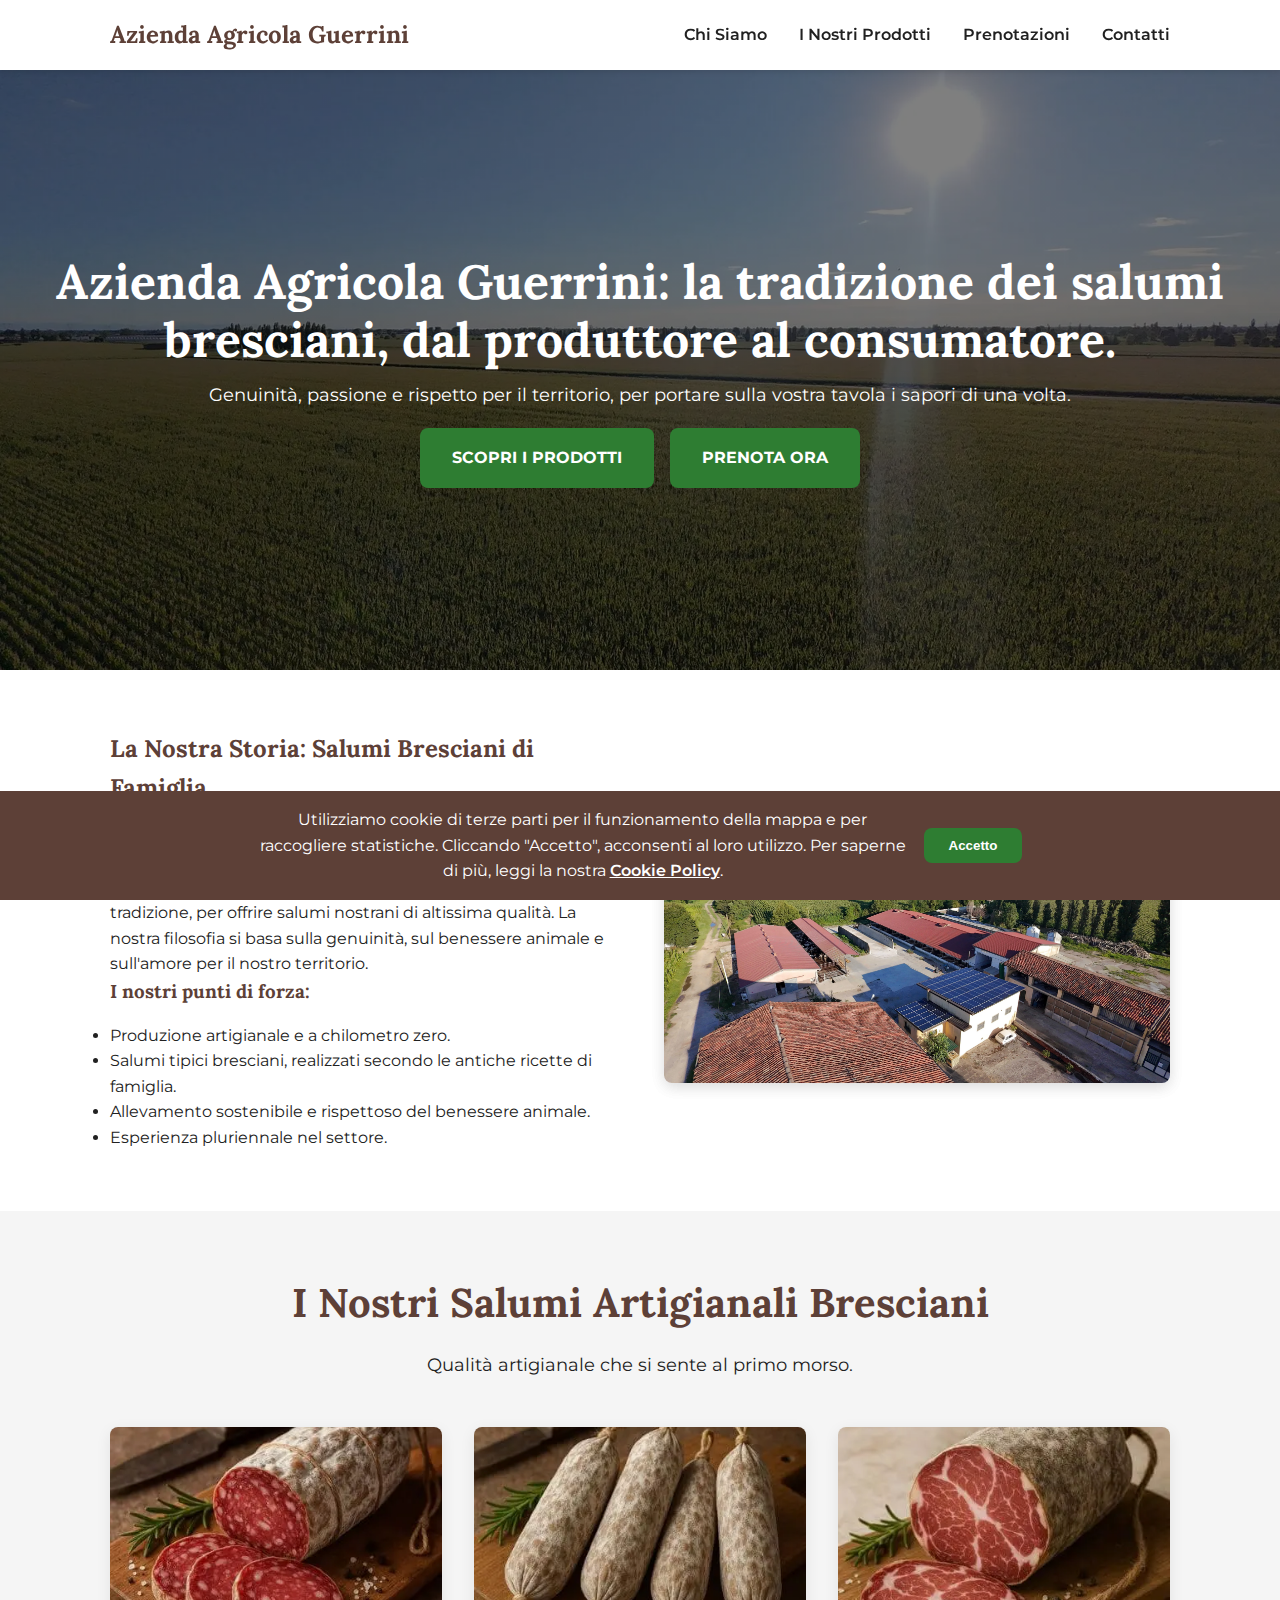
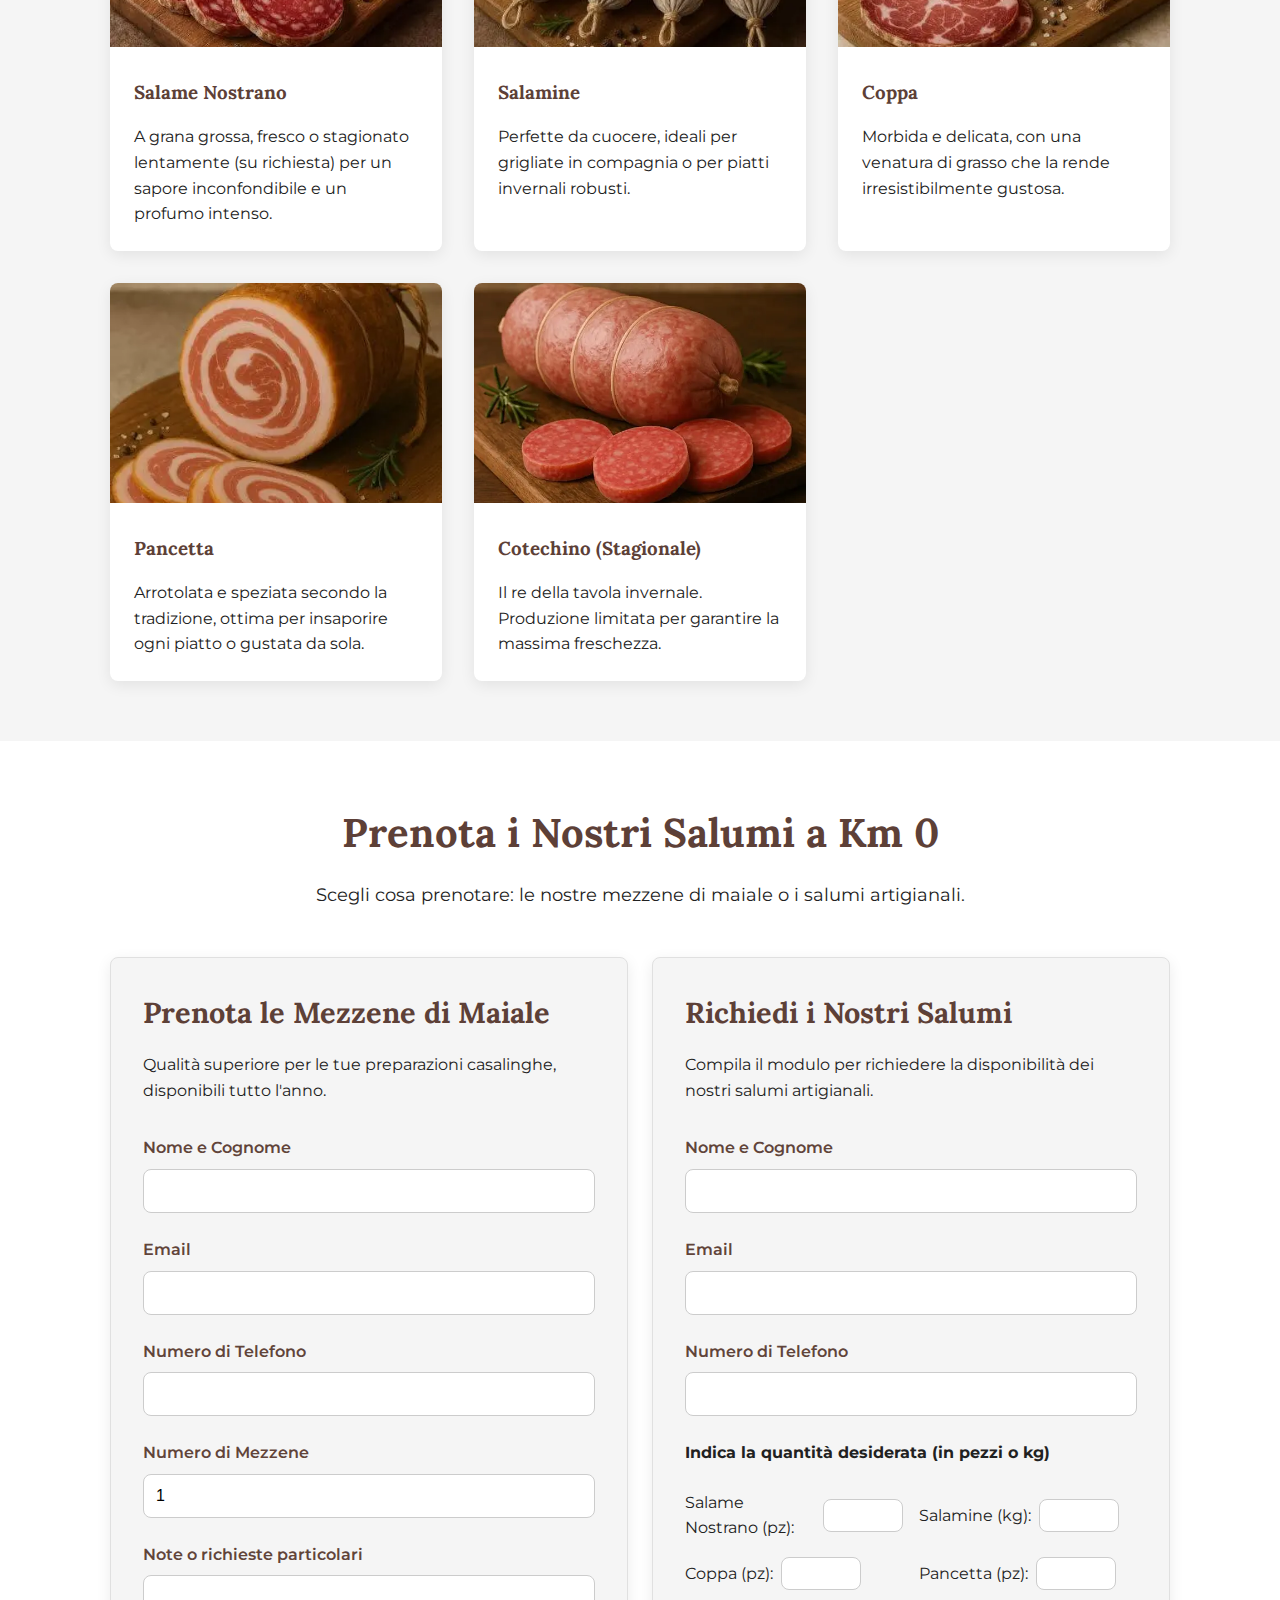
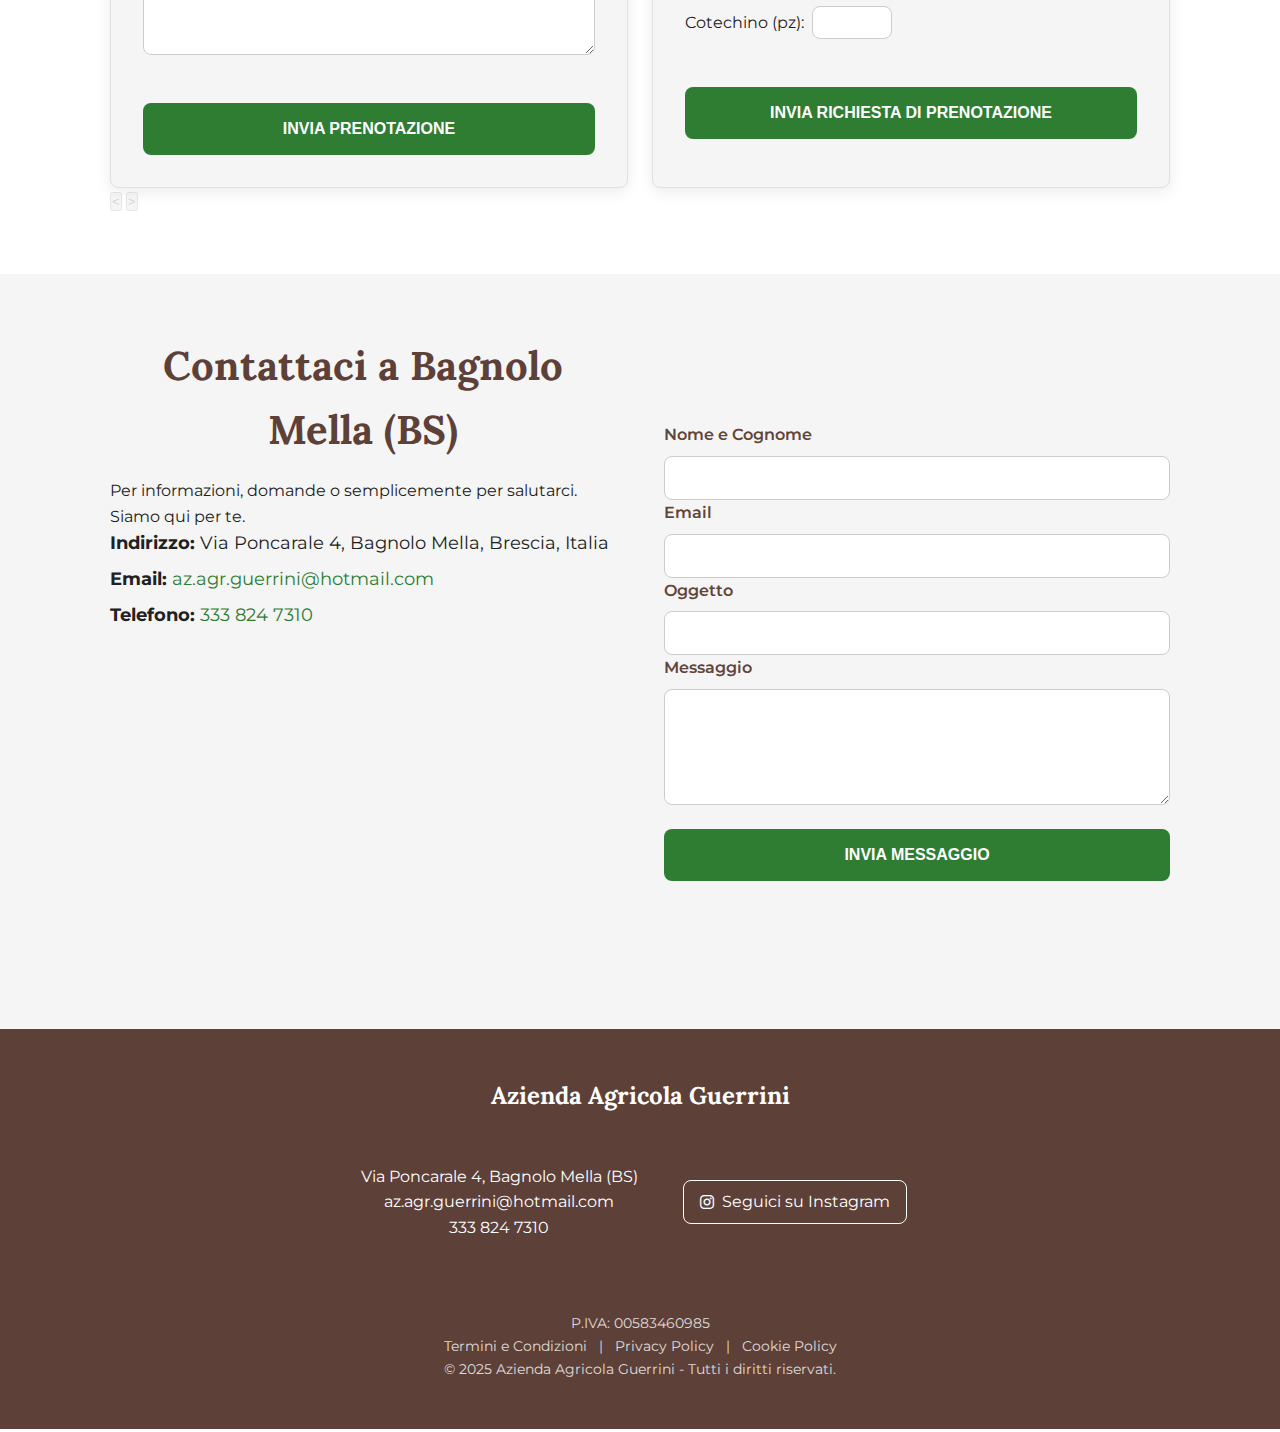
<file: index.html>
<!DOCTYPE html>
<html lang="it">
<head>
  <!-- ==============================================================
      1️⃣ Metadata & SEO
  ============================================================== -->
  <meta charset="UTF-8">
  <meta name="viewport" content="width=device-width, initial-scale=1.0">
  <title>Azienda Agricola Guerrini - Salumi Tipici Bresciani</title>
  <meta name="description" content="Azienda Agricola Guerrini: produzione e vendita diretta di salumi nostrani bresciani a km 0. Scopri la tradizione e la genuinità dei nostri prodotti artigianali.">
  <meta name="keywords" content="azienda agricola brescia, salumi tipici bresciani, vendita diretta salumi, salame nostrano, coppa, pancetta, cotechino, mezzene di maiale">

  <!-- Canonical & Social Preview -->
  <link rel="canonical" href="https://www.aziendaagricolaguerrini.it/">
  <meta property="og:type" content="website">
  <meta property="og:title" content="Azienda Agricola Guerrini – Salumi tipici bresciani">
  <meta property="og:description" content="Produzione e vendita diretta di salumi nostrani bresciani a km 0. Scopri la tradizione e la genuinità dei nostri prodotti artigianali.">
  <meta property="og:url" content="https://www.aziendaagricolaguerrini.it/">
  <meta property="og:image" content="https://www.aziendaagricolaguerrini.it/images/og-cover.jpg">
  <meta name="twitter:card" content="summary_large_image">

  <!-- Structured Data (schema.org) -->
  <script type="application/ld+json">
  {
    "@context": "https://schema.org",
    "@type": "FoodEstablishment",
    "name": "Azienda Agricola Guerrini",
    "image": "https://www.aziendaagricolaguerrini.it/images/og-cover.jpg",
    "url": "https://www.aziendaagricolaguerrini.it/",
    "telephone": "+393338247310",
    "email": "az.agr.guerrini@hotmail.com",
    "address": {
      "@type": "PostalAddress",
      "streetAddress": "Via Poncarale 4",
      "addressLocality": "Bagnolo Mella",
      "addressRegion": "BS",
      "postalCode": "25044",
      "addressCountry": "IT"
    },
    "priceRange": "$$",
    "foundingDate": "1995",
    "description": "Produzione e vendita di salumi tradizionali bresciani a km 0, dal produttore al consumatore."
  }
  </script>

  <!-- ==============================================================
       2. Optimized Asset Loading
  ============================================================== -->
  <!-- Preload condizionale per l'immagine Hero -->
  <link rel="preload" as="image" href="images/campi2-mobile.webp" fetchpriority="high" media="(max-width: 768px)">
  <link rel="preload" as="image" href="images/campi2.webp" fetchpriority="high" media="(min-width: 769px)">

  <!-- Preconnect ai domini esterni più importanti -->
  <link rel="preconnect" href="https://fonts.googleapis.com">
  <link rel="preconnect" href="https://fonts.gstatic.com" crossorigin>
  <!-- MODIFICA: Aggiunto preconnect per Font Awesome -->
  <link rel="preconnect" href="https://cdnjs.cloudflare.com">

  <!-- Carica i font e le icone in modo non bloccante -->
  <link rel="preload" as="style" href="https://fonts.googleapis.com/css2?family=Lora:wght@400;700&family=Montserrat:wght@400;600;700&display=swap">
  <link rel="stylesheet" href="https://fonts.googleapis.com/css2?family=Lora:wght@400;700&family=Montserrat:wght@400;600;700&display=swap" media="print" onload="this.media='all'">
  
  <link rel="preload" as="style" href="https://cdnjs.cloudflare.com/ajax/libs/font-awesome/6.5.1/css/all.min.css">
  <link rel="stylesheet" href="https://cdnjs.cloudflare.com/ajax/libs/font-awesome/6.5.1/css/all.min.css" media="print" onload="this.media='all'">
  
  <noscript>
    <link rel="stylesheet" href="https://fonts.googleapis.com/css2?family=Lora:wght@400;700&family=Montserrat:wght@400;600;700&display=swap">
    <link rel="stylesheet" href="https://cdnjs.cloudflare.com/ajax/libs/font-awesome/6.5.1/css/all.min.css">
  </noscript>

  <!-- ==============================================================
       3. Main CSS
  ============================================================== -->
  <link rel="stylesheet" href="style.css">

  <!-- ==============================================================
       4. Favicon & Manifest
  ============================================================== -->
  <link rel="apple-touch-icon" sizes="180x180" href="/apple-touch-icon.png">
  <link rel="icon" type="image/svg+xml" href="/favicon.svg">
  <link rel="icon" type="image/png" sizes="96x96" href="/favicon-96x96.png">
  <link rel="icon" type="image/png" sizes="32x32" href="/favicon-32x32.png">
  <link rel="icon" type="image/png" sizes="16x16" href="/favicon-16x16.png">
  <link rel="manifest" href="/site.webmanifest">
  <link rel="shortcut icon" href="/favicon.ico">

  <!-- ==============================================================
       5. Analytics (gtag.js)
  ============================================================== -->
  <script async src="https://www.googletagmanager.com/gtag/js?id=G-8LV9YVCWNT"></script>
  <script>
    window.dataLayer = window.dataLayer || [];
    function gtag(){ dataLayer.push(arguments); }
    gtag('js', new Date());
    gtag('config', 'G-8LV9YVCWNT');
  </script>

</head>
<body>

  <a href="#main" class="visually-hidden">Vai al contenuto principale</a>

  <!-- ======================= HEADER ======================= -->
  <header class="header" role="banner">
    <div class="container">
      <a href="/" class="logo">Azienda Agricola Guerrini</a>
      <nav class="main-nav" aria-label="Navigazione principale">
        <ul>
          <li><a href="#chi-siamo">Chi Siamo</a></li>
          <li><a href="#prodotti">I Nostri Prodotti</a></li>
          <li><a href="#prenotazioni">Prenotazioni</a></li>
          <li><a href="#contatti">Contatti</a></li>
        </ul>
      </nav>
    </div>
  </header>

  <main id="main">
    <!-- ======================= HERO ======================= -->
    <section class="hero" role="region" aria-label="Presentazione principale">
      <div class="hero-content">
        <h1 class="hero-title">Azienda Agricola Guerrini: la tradizione dei salumi bresciani, dal produttore al consumatore.</h1>
        <p class="hero-subtitle">Genuinità, passione e rispetto per il territorio, per portare sulla vostra tavola i sapori di una volta.</p>
        <div class="hero-buttons-container">
          <a href="#prodotti" class="cta-button">Scopri i Prodotti</a>
          <a href="#prenotazioni" class="cta-button">Prenota Ora</a>
        </div>
      </div>
    </section>

    <!-- ======================= CHI SIAMO ======================= -->
    <section id="chi-siamo" class="content-section" role="region" aria-labelledby="section-title-chi-siamo">
      <div class="container section-container">
        <div class="text-content">
          <h2 id="section-title-chi-siamo">La Nostra Storia: Salumi Bresciani di Famiglia</h2>
          <p>Siamo una piccola azienda agricola a conduzione familiare, situata nel cuore della campagna bresciana. Da generazioni, alleviamo i nostri maiali con passione e nel rispetto della tradizione, per offrire salumi nostrani di altissima qualità. La nostra filosofia si basa sulla genuinità, sul benessere animale e sull'amore per il nostro territorio.</p>
          <h3>I nostri punti di forza:</h3>
          <ul>
            <li>Produzione artigianale e a chilometro zero.</li>
            <li>Salumi tipici bresciani, realizzati secondo le antiche ricette di famiglia.</li>
            <li>Allevamento sostenibile e rispettoso del benessere animale.</li>
            <li>Esperienza pluriennale nel settore.</li>
          </ul>
        </div>
        <div class="image-content">
          <picture>
            <source srcset="images/cascina1.webp" type="image/webp">
            <img src="images/cascina1.jpg" alt="La cascina dell'Azienda Agricola Guerrini a Bagnolo Mella, Brescia" width="500" height="350" loading="lazy" decoding="async">
          </picture>
        </div>
      </div>
    </section>

    <!-- ======================= I NOSTRI PRODOTTI ======================= -->
    <section id="prodotti" class="content-section bg-light" role="region" aria-labelledby="section-title-prodotti">
      <div class="container">
        <h2 id="section-title-prodotti" class="section-title">I Nostri Salumi Artigianali Bresciani</h2>
        <p class="section-subtitle">Qualità artigianale che si sente al primo morso.</p>
        <div class="product-grid">
          <div class="product-card">
            <picture>
              <source srcset="images/salame.webp" type="image/webp">
              <img src="images/salame.jpg" alt="Salame nostrano bresciano a grana grossa, prodotto artigianalmente" width="600" height="600" loading="lazy" decoding="async">
            </picture>
            <div class="product-info"><h3>Salame Nostrano</h3><p>A grana grossa, fresco o stagionato lentamente (su richiesta) per un sapore inconfondibile e un profumo intenso.</p></div>
          </div>
          <div class="product-card">
            <picture>
              <source srcset="images/salamine.webp" type="image/webp">
              <img src="images/salamine.jpg" alt="Salamine fresche bresciane, ideali da cuocere alla griglia" width="600" height="600" loading="lazy" decoding="async">
            </picture>
            <div class="product-info"><h3>Salamine</h3><p>Perfette da cuocere, ideali per grigliate in compagnia o per piatti invernali robusti.</p></div>
          </div>
          <div class="product-card">
            <picture>
              <source srcset="images/coppa.webp" type="image/webp">
              <img src="images/coppa.jpg" alt="Coppa stagionata artigianale dell'Azienda Agricola Guerrini" width="600" height="600" loading="lazy" decoding="async">
            </picture>
            <div class="product-info"><h3>Coppa</h3><p>Morbida e delicata, con una venatura di grasso che la rende irresistibilmente gustosa.</p></div>
          </div>
          <div class="product-card">
            <picture>
              <source srcset="images/pancetta.webp" type="image/webp">
              <img src="images/pancetta.jpg" alt="Pancetta arrotolata e speziata secondo la tradizione bresciana" width="600" height="600" loading="lazy" decoding="async">
            </picture>
            <div class="product-info"><h3>Pancetta</h3><p>Arrotolata e speziata secondo la tradizione, ottima per insaporire ogni piatto o gustata da sola.</p></div>
          </div>
          <div class="product-card">
            <picture>
              <source srcset="images/cotechino.webp" type="image/webp">
              <img src="images/cotechino.jpg" alt="Cotechino artigianale bresciano, produzione stagionale" width="600" height="600" loading="lazy" decoding="async">
            </picture>
            <div class="product-info"><h3>Cotechino (Stagionale)</h3><p>Il re della tavola invernale. Produzione limitata per garantire la massima freschezza.</p></div>
          </div>
        </div>
      </div>
    </section>

    <!-- ======================= PRENOTAZIONI ======================= -->
    <section id="prenotazioni" class="content-section" role="region" aria-labelledby="section-title-prenotazioni">
      <div class="container">
        <h2 id="section-title-prenotazioni" class="section-title">Prenota i Nostri Salumi a Km 0</h2>
        <p class="section-subtitle">Scegli cosa prenotare: le nostre mezzene di maiale o i salumi artigianali.</p>
        <div class="prenotazioni-wrapper">
          <div class="prenotazioni-container">
            <div id="sezione-mezzene-stagionale" class="prenotazione-box">
              <h3>Prenota le Mezzene di Maiale</h3>
              <p>Qualità superiore per le tue preparazioni casalinghe, disponibili tutto l'anno.</p>
              <form id="form-mezzene" class="form-layout" action="https://formsubmit.co/az.agr.guerrini@hotmail.com" method="POST">
                <div class="form-group"><label for="mezzene-nome">Nome e Cognome</label><input type="text" id="mezzene-nome" name="nome" required></div>
                <div class="form-group"><label for="mezzene-email">Email</label><input type="email" id="mezzene-email" name="email" required></div>
                <div class="form-group"><label for="mezzene-telefono">Numero di Telefono</label><input type="tel" id="mezzene-telefono" name="telefono" required></div>
                <div class="form-group"><label for="mezzene-quantita">Numero di Mezzene</label><input type="number" id="mezzene-quantita" name="quantita" min="1" value="1" required></div>
                <div class="form-group full-width"><label for="mezzene-note">Note o richieste particolari</label><textarea id="mezzene-note" name="note" rows="3"></textarea></div>
                <button type="submit" class="cta-button submit-button">Invia Prenotazione</button>
              </form>
              <div id="mezzene-conferma" class="form-conferma" style="display:none;">
                Grazie! La tua prenotazione è stata inviata. Ti ricontatteremo al più presto per tutti i dettagli.
              </div>
            </div>
            <div class="prenotazione-salumi prenotazione-box">
              <h3>Richiedi i Nostri Salumi</h3>
              <p>Compila il modulo per richiedere la disponibilità dei nostri salumi artigianali.</p>
              <form id="form-salumi" class="form-layout" action="https://formsubmit.co/az.agr.guerrini@hotmail.com" method="POST">
                <div class="form-group"><label for="salumi-nome">Nome e Cognome</label><input type="text" id="salumi-nome" name="nome" required></div>
                <div class="form-group"><label for="salumi-email">Email</label><input type="email" id="salumi-email" name="email" required></div>
                <div class="form-group"><label for="salumi-telefono">Numero di Telefono</label><input type="tel" id="salumi-telefono" name="telefono" required></div>
                <h4 class="full-width">Indica la quantità desiderata (in pezzi o kg)</h4>
                <div class="form-product-list">
                  <label>Salame Nostrano (pz): <input type="number" min="0" name="qta_salame"></label>
                  <label>Salamine (kg): <input type="number" step="0.1" min="0" name="qta_salamine"></label>
                  <label>Coppa (pz): <input type="number" min="0" name="qta_coppa"></label>
                  <label>Pancetta (pz): <input type="number" min="0" name="qta_pancetta"></label>
                  <label>Cotechino (pz): <input type="number" min="0" name="qta_cotechino"></label>
                </div>
                <button type="submit" class="cta-button submit-button">Invia Richiesta di Prenotazione</button>
              </form>
              <div id="salumi-conferma" class="form-conferma" style="display:none;">
                Grazie! La tua richiesta è stata inviata. Ti risponderemo al più presto.
              </div>
            </div>
          </div>
          <button class="scroll-arrow prev" aria-label="Precedente">&lt;</button>
          <button class="scroll-arrow next" aria-label="Successivo">&gt;</button>
        </div>
      </div>
    </section>

    <!-- ======================= CONTATTI ======================= -->
    <section id="contatti" class="content-section bg-light" role="region" aria-labelledby="section-title-contatti">
      <div class="container section-container">
        <div class="text-content">
          <h2 id="section-title-contatti" class="section-title">Contattaci a Bagnolo Mella (BS)</h2>
          <p>Per informazioni, domande o semplicemente per salutarci. Siamo qui per te.</p>
          <div class="contact-info">
            <p><strong>Indirizzo:</strong> Via Poncarale 4, Bagnolo Mella, Brescia, Italia</p>
            <p><strong>Email:</strong> <a href="mailto:az.agr.guerrini@hotmail.com">az.agr.guerrini@hotmail.com</a></p>
            <p><strong>Telefono:</strong> <a href="tel:3338247310">333 824 7310</a></p>
          </div>
          <div class="map-container">
            <iframe title="Mappa della posizione dell'Azienda Agricola Guerrini"
                data-src="https://www.google.com/maps/embed?pb=!1m14!1m12!1m3!1d1177.0529373643246!2d10.162755496373672!3d45.439187473719535!2m3!1f0!2f0!3f0!3m2!1i1024!2i768!4f13.1!5e0!3m2!1sit!2sit!4v1754334364239!5m2!1sit!2sit"
                width="100%" height="300" style="border:0;"
                allowfullscreen loading="lazy" referrerpolicy="no-referrer-when-downgrade">
            </iframe>
          </div>
        </div>
        <div class="form-content">
          <form id="form-contatti" action="https://formsubmit.co/az.agr.guerrini@hotmail.com" method="POST">
            <div class="form-group"><label for="contatti-nome">Nome e Cognome</label><input type="text" id="contatti-nome" name="nome" required></div>
            <div class="form-group"><label for="contatti-email">Email</label><input type="email" id="contatti-email" name="email" required></div>
            <div class="form-group full-width"><label for="contatti-oggetto">Oggetto</label><input type="text" id="contatti-oggetto" name="oggetto" required></div>
            <div class="form-group full-width"><label for="contatti-messaggio">Messaggio</label><textarea id="contatti-messaggio" name="messaggio" rows="5" required></textarea></div>
            <button type="submit" class="cta-button submit-button">Invia Messaggio</button>
          </form>
          <div id="contatti-conferma" class="form-conferma" style="display:none;">
            Messaggio inviato con successo! Ti risponderemo il prima possibile.
          </div>
        </div>
      </div>
    </section>
  </main>

  <!-- ======================= FOOTER ======================= -->
  <footer class="footer" role="contentinfo">
    <div class="container">
      <div class="footer-content">
        <div class="footer-logo">Azienda Agricola Guerrini</div>
        <div class="footer-middle-section">
          <div class="footer-contacts">
            <p>Via Poncarale 4, Bagnolo Mella (BS)</p>
            <p><a href="mailto:az.agr.guerrini@hotmail.com">az.agr.guerrini@hotmail.com</a></p>
            <p><a href="tel:3338247310">333 824 7310</a></p>
          </div>
          <div class="footer-social">
            <a href="https://www.instagram.com/az.agr.guerrini_official/" target="_blank" rel="noopener noreferrer">
              <i class="fab fa-instagram"></i> Seguici su Instagram
            </a>
          </div>
        </div>
        <div class="footer-legal">
          <p>P.IVA: 00583460985</p>
          <div class="footer-links">
            <a href="termini.html">Termini e Condizioni</a> | 
            <a href="privacy.html">Privacy Policy</a> | 
            <a href="cookie.html">Cookie Policy</a>
          </div>
          <p>© 2025 Azienda Agricola Guerrini - Tutti i diritti riservati.</p>
        </div>
      </div>
    </div>
  </footer>

  <!-- ======================= COOKIE BANNER ======================= -->
  <div id="cookie-banner" role="region" aria-label="Informativa cookie">
    <p>
      Utilizziamo cookie di terze parti per il funzionamento della mappa e per raccogliere statistiche. Cliccando "Accetto", acconsenti al loro utilizzo. Per saperne di più, leggi la nostra 
      <a href="cookie.html" target="_blank">Cookie Policy</a>.
    </p>
    <button id="cookie-accept-btn">Accetto</button>
  </div>

  <!-- ======================= JAVASCRIPT ======================= -->
  <script src="script.js" defer></script>
  <script src="cookie-banner.js" defer></script>
</body>
</html>
</file>
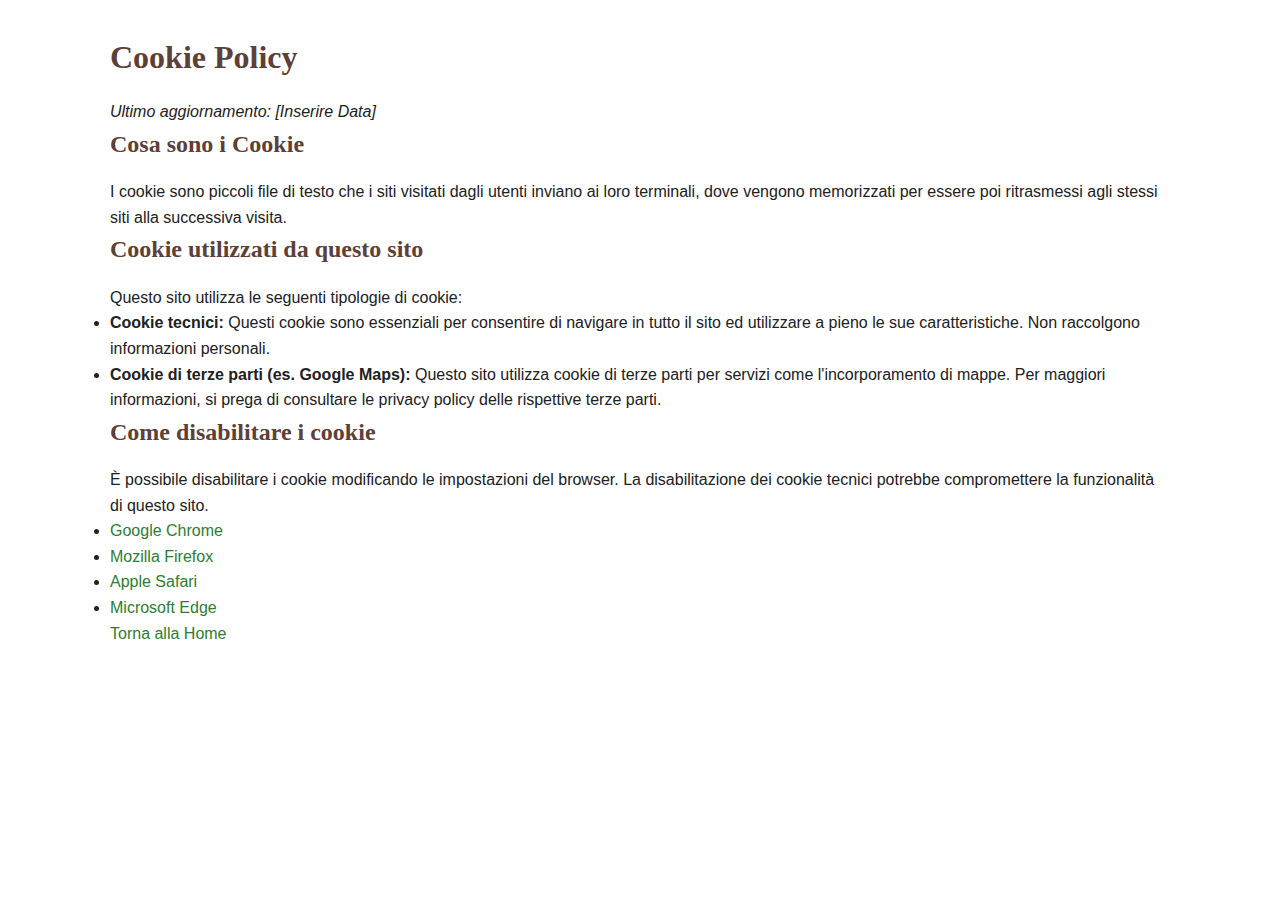
<file: cookie.html>
<!DOCTYPE html>
<html lang="it">
<head>
    <meta charset="UTF-8">
    <title>Cookie Policy - Azienda Agricola Guerrini</title>
    <link rel="stylesheet" href="style.css">
    <style>body { padding: 2rem 4rem; }</style>
</head>
<body>
    <div class="container">
        <h1>Cookie Policy</h1>
        <p><em>Ultimo aggiornamento: [Inserire Data]</em></p>

        <h2>Cosa sono i Cookie</h2>
        <p>I cookie sono piccoli file di testo che i siti visitati dagli utenti inviano ai loro terminali, dove vengono memorizzati per essere poi ritrasmessi agli stessi siti alla successiva visita.</p>
        
        <h2>Cookie utilizzati da questo sito</h2>
        <p>Questo sito utilizza le seguenti tipologie di cookie:</p>
        <ul>
            <li><strong>Cookie tecnici:</strong> Questi cookie sono essenziali per consentire di navigare in tutto il sito ed utilizzare a pieno le sue caratteristiche. Non raccolgono informazioni personali.</li>
            <li><strong>Cookie di terze parti (es. Google Maps):</strong> Questo sito utilizza cookie di terze parti per servizi come l'incorporamento di mappe. Per maggiori informazioni, si prega di consultare le privacy policy delle rispettive terze parti.</li>
        </ul>
        
        <h2>Come disabilitare i cookie</h2>
        <p>È possibile disabilitare i cookie modificando le impostazioni del browser. La disabilitazione dei cookie tecnici potrebbe compromettere la funzionalità di questo sito.</p>
        <ul>
            <li><a href="https://support.google.com/chrome/answer/95647" target="_blank">Google Chrome</a></li>
            <li><a href="https://support.mozilla.org/it/kb/Gestione%20dei%20cookie" target="_blank">Mozilla Firefox</a></li>
            <li><a href="https://support.apple.com/it-it/guide/safari/sfri11471/mac" target="_blank">Apple Safari</a></li>
            <li><a href="https://support.microsoft.com/it-it/windows/eliminare-e-gestire-i-cookie-168dab11-0753-043d-7c16-ede5947fc64d" target="_blank">Microsoft Edge</a></li>
        </ul>

        <a href="index.html">Torna alla Home</a>
    </div>
</body>
</html>
</file>
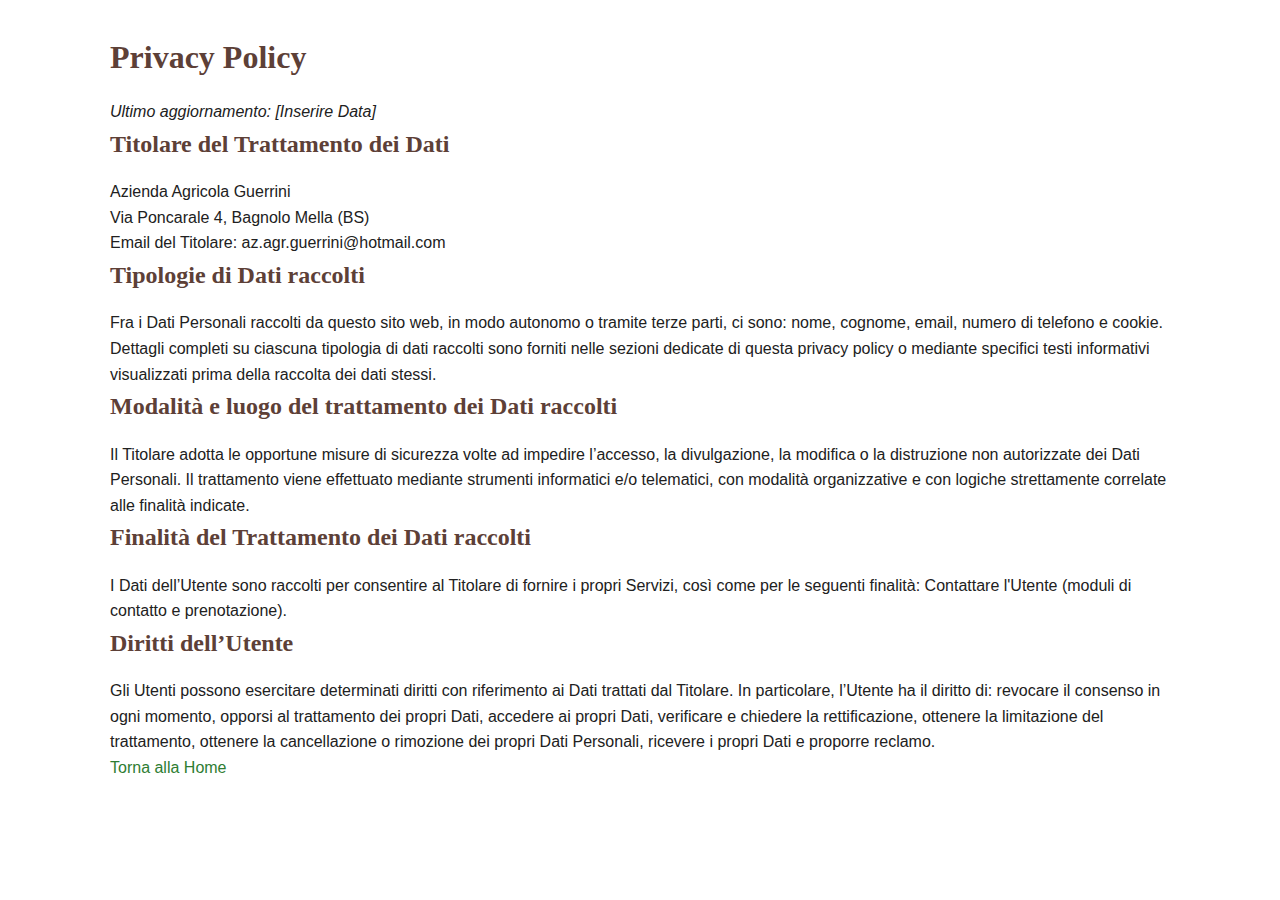
<file: privacy.html>
<!DOCTYPE html>
<html lang="it">
<head>
    <meta charset="UTF-8">
    <title>Privacy Policy - Azienda Agricola Guerrini</title>
    <link rel="stylesheet" href="style.css">
    <style>body { padding: 2rem 4rem; }</style>
</head>
<body>
    <div class="container">
        <h1>Privacy Policy</h1>
        <p><em>Ultimo aggiornamento: [Inserire Data]</em></p>

        <h2>Titolare del Trattamento dei Dati</h2>
        <p>Azienda Agricola Guerrini<br>
        Via Poncarale 4, Bagnolo Mella (BS)<br>
        Email del Titolare: az.agr.guerrini@hotmail.com</p>

        <h2>Tipologie di Dati raccolti</h2>
        <p>Fra i Dati Personali raccolti da questo sito web, in modo autonomo o tramite terze parti, ci sono: nome, cognome, email, numero di telefono e cookie. Dettagli completi su ciascuna tipologia di dati raccolti sono forniti nelle sezioni dedicate di questa privacy policy o mediante specifici testi informativi visualizzati prima della raccolta dei dati stessi.</p>
        
        <h2>Modalità e luogo del trattamento dei Dati raccolti</h2>
        <p>Il Titolare adotta le opportune misure di sicurezza volte ad impedire l’accesso, la divulgazione, la modifica o la distruzione non autorizzate dei Dati Personali. Il trattamento viene effettuato mediante strumenti informatici e/o telematici, con modalità organizzative e con logiche strettamente correlate alle finalità indicate.</p>
        
        <h2>Finalità del Trattamento dei Dati raccolti</h2>
        <p>I Dati dell’Utente sono raccolti per consentire al Titolare di fornire i propri Servizi, così come per le seguenti finalità: Contattare l'Utente (moduli di contatto e prenotazione).</p>
        
        <h2>Diritti dell’Utente</h2>
        <p>Gli Utenti possono esercitare determinati diritti con riferimento ai Dati trattati dal Titolare. In particolare, l’Utente ha il diritto di: revocare il consenso in ogni momento, opporsi al trattamento dei propri Dati, accedere ai propri Dati, verificare e chiedere la rettificazione, ottenere la limitazione del trattamento, ottenere la cancellazione o rimozione dei propri Dati Personali, ricevere i propri Dati e proporre reclamo.</p>
        
        <a href="index.html">Torna alla Home</a>
    </div>
</body>
</html>
</file>
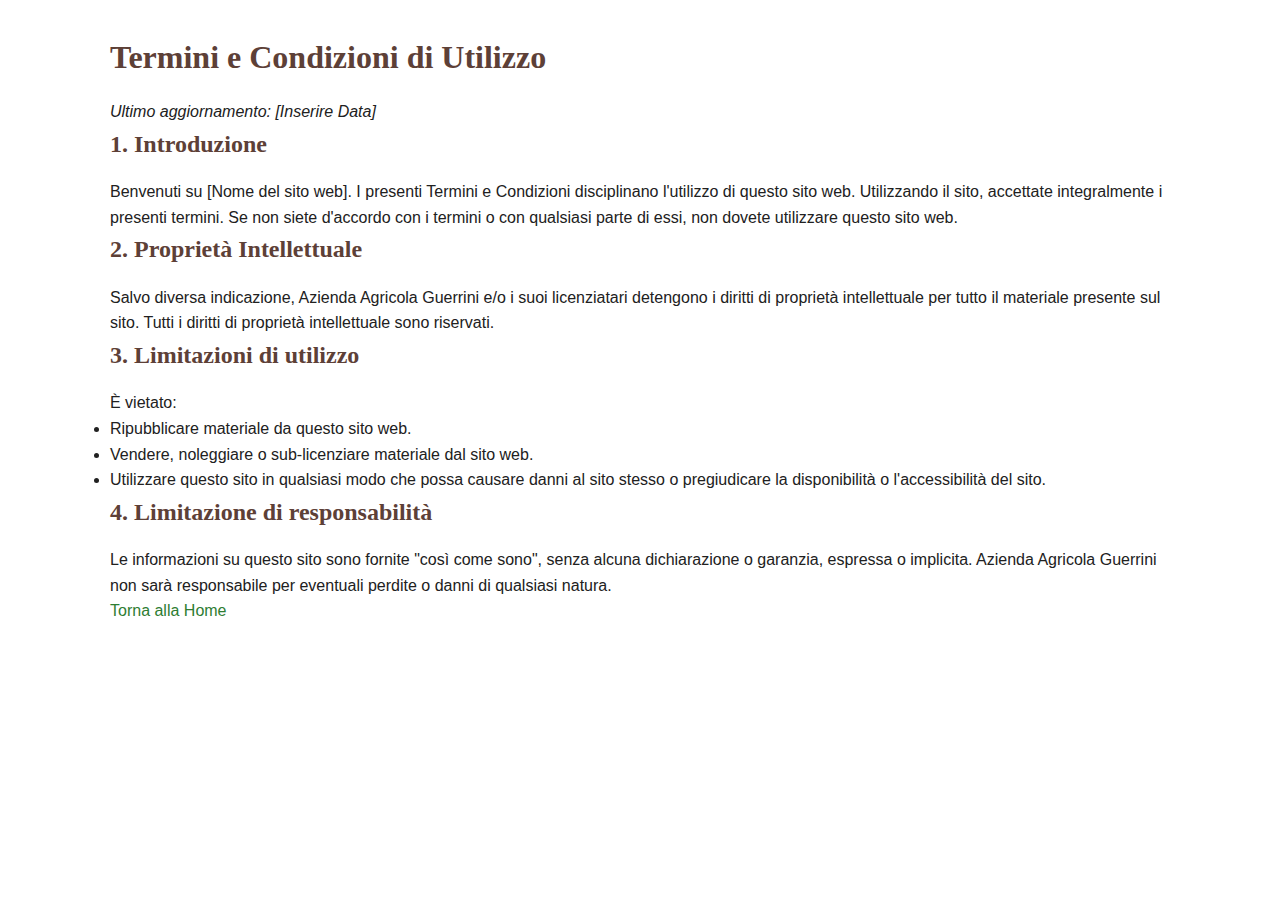
<file: termini.html>
<!DOCTYPE html>
<html lang="it">
<head>
    <meta charset="UTF-8">
    <title>Termini e Condizioni - Azienda Agricola Guerrini</title>
    <link rel="stylesheet" href="style.css">
    <style>body { padding: 2rem 4rem; }</style>
</head>
<body>
    <div class="container">
        <h1>Termini e Condizioni di Utilizzo</h1>
        <p><em>Ultimo aggiornamento: [Inserire Data]</em></p>

        <h2>1. Introduzione</h2>
        <p>Benvenuti su [Nome del sito web]. I presenti Termini e Condizioni disciplinano l'utilizzo di questo sito web. Utilizzando il sito, accettate integralmente i presenti termini. Se non siete d'accordo con i termini o con qualsiasi parte di essi, non dovete utilizzare questo sito web.</p>
        
        <h2>2. Proprietà Intellettuale</h2>
        <p>Salvo diversa indicazione, Azienda Agricola Guerrini e/o i suoi licenziatari detengono i diritti di proprietà intellettuale per tutto il materiale presente sul sito. Tutti i diritti di proprietà intellettuale sono riservati.</p>
        
        <h2>3. Limitazioni di utilizzo</h2>
        <p>È vietato:</p>
        <ul>
            <li>Ripubblicare materiale da questo sito web.</li>
            <li>Vendere, noleggiare o sub-licenziare materiale dal sito web.</li>
            <li>Utilizzare questo sito in qualsiasi modo che possa causare danni al sito stesso o pregiudicare la disponibilità o l'accessibilità del sito.</li>
        </ul>

        <h2>4. Limitazione di responsabilità</h2>
        <p>Le informazioni su questo sito sono fornite "così come sono", senza alcuna dichiarazione o garanzia, espressa o implicita. Azienda Agricola Guerrini non sarà responsabile per eventuali perdite o danni di qualsiasi natura.</p>

        <a href="index.html">Torna alla Home</a>
    </div>
</body>
</html>
</file>
<file: style.css>
/* ======================================================================
   1️⃣  Root variables
   ====================================================================== */
:root {
  /* Colors */
  --primary-color: #5d4037;
  --secondary-color: #61443a;
  --accent-color: #2E7D32;
  --text-color: #212121;
  --light-bg-color: #f5f5f5;
  --white-color: #ffffff;

  /* Fonts */
  --font-primary: 'Montserrat', sans-serif;
  --font-secondary: 'Lora', serif;

  /* Layout */
  --gap-standard: 3rem;
  --radius: .5rem;
  --shadow-light: 0 4px 15px rgba(0,0,0,.08);
  --shadow-medium: 0 8px 20px rgba(0,0,0,.12);
}

/* ======================================================================
   2️⃣  Global reset + helpers
   ====================================================================== */
*, *::before, *::after { box-sizing: border-box; margin: 0; padding: 0; }
html { scroll-behavior: smooth; }
body {
  margin: 0; 
  padding: 0;
  font-family: var(--font-primary); 
  color: var(--text-color);
  line-height: 1.6; 
  background: var(--white-color);
}
h1, h2, h3 { font-family: var(--font-secondary); color: var(--primary-color); margin-bottom: 1rem; }
h2.section-title { text-align: center; font-size: 2.5rem; margin-bottom: 1rem; }
p.section-subtitle { text-align: center; max-width: 800px; margin: 0 auto 3rem auto; font-size: 1.1rem; }
a { color: var(--accent-color); text-decoration: none; }
a:hover, a:focus-visible { color: #4CAF50; }

.container { max-width: 1100px; margin: 0 auto; padding: 0 20px; }
.visually-hidden {
  position: absolute !important; width: 1px; height: 1px;
  padding: 0; margin: -1px; overflow: hidden; clip: rect(1px,1px,1px,1px);
  white-space: nowrap; border: 0;
}
button:focus-visible, a:focus-visible, input:focus-visible,
textarea:focus-visible, select:focus-visible { 
  outline: 3px dotted var(--accent-color); 
  outline-offset: 2px;
}
@media (prefers-reduced-motion: reduce) {
  *, *::before, *::after { transition-duration: 0ms !important; animation-duration: 0ms !important; }
}

/* ======================================================================
   3️⃣  Layout helpers
   ====================================================================== */
.section-container { display: flex; gap: var(--gap-standard); align-items: center; }
.text-content, .image-content, .form-content { flex: 1; }

/* ======================================================================
   4️⃣  Header
   ====================================================================== */
.header {
  background: var(--white-color);
  box-shadow: 0 2px 5px rgba(0,0,0,.1);
  position: sticky; top: 0; z-index: 1000; padding: 1rem 0;
}
.header .container { display: flex; justify-content: space-between; align-items: center; }
.logo { font-family: var(--font-secondary); font-size: 1.5rem; font-weight: 700; color: var(--primary-color); }
.main-nav ul { list-style: none; display: flex; gap: 2rem; margin: 0; padding: 0; }
.main-nav a { color: var(--text-color); font-weight: 600; transition: color .3s; }
.main-nav a:hover { color: var(--accent-color); }

/* ======================================================================
   5️⃣  Hero (LCP)
   ====================================================================== */
.hero {
  min-height: 600px;
  color: var(--white-color);
  display: flex; justify-content: center; align-items: center; text-align: center;
  padding: 3rem 1rem;
  
  /* Sfondo di default per DESKTOP (con fallback) */
  background-image: linear-gradient(rgba(0,0,0,.5), rgba(0,0,0,.5)),
                    url('images/campi2.jpg');
  background-image: linear-gradient(rgba(0,0,0,.5), rgba(0,0,0,.5)),
                    url('images/campi2.webp');
  
  background-position: center;
  background-size: cover;
  background-repeat: no-repeat;
}
.hero-title {
  font-size: clamp(2.2rem, 5vw, 3rem);
  margin-bottom: .8rem;
  line-height: 1.2;
  color: var(--white-color);
}
.hero-subtitle { font-size: 1.1rem; margin-bottom: 1.2rem; }
.hero-buttons-container { display: flex; gap: 1rem; flex-wrap: wrap; justify-content: center; }

/* ======================================================================
   6️⃣  CTA button
   ====================================================================== */
.cta-button {
  display: inline-block; background: var(--accent-color); color: var(--white-color);
  padding: 15px 30px; font-weight: 700; font-size: 1rem;
  text-transform: uppercase; border-radius: var(--radius); border: 2px solid transparent;
  cursor: pointer; transition: background .3s, border-color .3s;
}
.cta-button:hover, .cta-button:focus-visible {
  background: #4CAF50; border-color: #4CAF50;
}

/* ======================================================================
   7️⃣  Sections & Titles
   ====================================================================== */
.content-section { padding: 60px 0; }
.bg-light { background: var(--light-bg-color); }

/* ======================================================================
   8️⃣  Image helpers
   ====================================================================== */
.image-content picture,
.image-content img {
  display: block;
  width: 100%; height: auto; border-radius: var(--radius);
  box-shadow: var(--shadow-light);
}

/* ======================================================================
   9️⃣  Product grid
   ====================================================================== */
.product-grid {
  display: grid; grid-template-columns: repeat(auto-fill, minmax(260px,1fr));
  gap: 2rem;
}
.product-card {
  background: var(--white-color); border-radius: var(--radius);
  box-shadow: var(--shadow-light); overflow: hidden;
  transition: transform .25s, box-shadow .25s;
  display: flex;
  flex-direction: column;
}
.product-card:hover { transform: translateY(-5px); box-shadow: var(--shadow-medium); }
.product-card picture { display: block; }
.product-card img { width: 100%; height: 220px; object-fit: cover; }
.product-info { padding: 1.5rem; flex-grow: 1; }
.product-info h3 { margin-top: 0; }

/* ======================================================================
   🔟  Forms
   ====================================================================== */
.form-layout { display: flex; flex-wrap: wrap; gap: 1.5rem; margin-top: 2rem; }
.form-group { flex: 1 1 45%; display: flex; flex-direction: column; }
.form-group.full-width, .full-width { flex-basis: 100%; }
.form-group label { margin-bottom: .5rem; font-weight: 600; color: var(--secondary-color); }
.form-group input, .form-group textarea {
  padding: 12px; border: 1px solid #ccc; border-radius: .5rem; font-size: 1rem;
}
.form-group input:focus, .form-group textarea:focus {
  outline: none; border-color: var(--accent-color);
  box-shadow: 0 0 0 3px rgba(46,125,50,.3);
}
.submit-button { margin-top: 1.5rem; width: 100%; }
.form-product-list { display: grid; grid-template-columns: repeat(auto-fit, minmax(180px,1fr)); gap: 1rem; flex-basis: 100%; }
.form-product-list label { display: flex; align-items: center; gap: .5rem; }
.form-product-list input { width: 80px; padding: 8px; border: 1px solid #ccc; border-radius: .5rem; }
.form-conferma {
  background: #e8f5e9; color: #2e7d32; padding: 1rem; border-radius: .5rem;
  margin-top: 1rem; text-align: center; font-weight: 600; display: none;
}

/* ======================================================================
   1️⃣1. Prenotazioni
   ====================================================================== */
/* MODIFICA: Layout a scorrimento con scrollbar visibile (SOLO SU MOBILE/TABLET) */
.prenotazioni-container {
  display: grid;
  grid-auto-flow: column;
  grid-auto-columns: 90%; /* Ogni box occupa il 90% per far intravedere il successivo */
  gap: 1.5rem;
  overflow-x: auto;
  padding: 1rem;
  margin: 0 -1rem; /* Compensa il padding per allineare ai bordi */
  scroll-snap-type: x mandatory;
}

.prenotazione-box {
  background: var(--light-bg-color);
  padding: 2rem;
  border-radius: var(--radius);
  border: 1px solid #e0e0e0;
  box-shadow: var(--shadow-light);
  scroll-snap-align: center; /* Centra il box quando si scorre */
}
.prenotazione-box h3 { margin-top: 0; font-size: 1.8rem; }
.prenotazione-box p { margin-bottom: 1.5rem; }

/* Stile per la scrollbar (la rendiamo visibile e carina) */
.prenotazioni-container::-webkit-scrollbar {
    height: 8px;
}
.prenotazioni-container::-webkit-scrollbar-track {
    background: #e0e0e0;
    border-radius: 10px;
}
.prenotazioni-container::-webkit-scrollbar-thumb {
    background: #b0bec5;
    border-radius: 10px;
}
.prenotazioni-container::-webkit-scrollbar-thumb:hover {
    background: #90a4ae;
}

/* ======================================================================
   1️⃣2. Contact info / map
   ====================================================================== */
.contact-info p { margin-bottom: .5rem; font-size: 1.1rem; }
.map-container { margin-top: 2rem; border-radius: var(--radius); overflow: hidden; }

/* ======================================================================
   1️⃣3. Footer
   ====================================================================== */
/* ... (Footer invariato) ... */
.footer { background: var(--primary-color); color: var(--white-color); padding: 3rem 0; }
.footer a { color: var(--white-color); text-decoration: none; }
.footer-content { display: flex; flex-wrap: wrap; gap: 2rem; justify-content: center; text-align: center; }
.footer-logo { font-family: var(--font-secondary); font-size: 1.5rem; font-weight: 700; flex-basis: 100%; }
.footer-middle-section { display: flex; flex-wrap: wrap; justify-content: center; gap: 2rem; align-items: center; width: 100%; margin: 1rem 0; }
.footer-contacts, .footer-social {
  min-width: 250px;
  text-align: center;
}
.footer-social a {
  display: inline-flex; align-items: center; gap: .5rem; padding: 8px 16px; border: 1px solid var(--white-color);
  border-radius: .5rem; transition: background .3s, color .3s;
}
.footer-social a:hover { background: var(--white-color); color: var(--primary-color); }
.footer-legal { flex-basis: 100%; margin-top: 1.5rem; font-size: .9rem; opacity: .8; }
.footer-links a { margin: 0 .5rem; }

/* ======================================================================
   1️⃣4. Cookie banner
   ====================================================================== */
/* ... (Banner invariato) ... */
#cookie-banner {
  position: fixed; bottom: 0; left: 0; right: 0;
  background: var(--primary-color); color: var(--white-color);
  padding: 1rem; z-index: 2000;
  display: flex; flex-wrap: wrap; justify-content: center; align-items: center; gap: 1rem;
  transform: translateY(100%); transition: transform .5s ease-in-out;
}
#cookie-banner.show { transform: translateY(0); }
#cookie-banner p { margin: 0; text-align: center; flex-grow: 1; max-width: 650px; }
#cookie-banner a { color: var(--white-color); text-decoration: underline; font-weight: 600; }
#cookie-accept-btn {
  background: var(--accent-color); color: var(--white-color); border: none;
  padding: 10px 25px; border-radius: .5rem; cursor: pointer; font-weight: 700;
  transition: background .3s;
}
#cookie-accept-btn:hover { background: #4CAF50; }

/* ======================================================================
   📱  Responsive tweaks
   ====================================================================== */
/* MODIFICA: Su desktop, i box si affiancano normalmente */
@media (min-width: 993px) {
  .prenotazioni-container {
    display: flex;
    overflow-x: visible; /* Disattiva lo scorrimento */
    padding: 0;
    margin: 0;
  }
  .prenotazione-box {
    flex: 1;
  }
}

@media (max-width: 768px) {
  .header .container { flex-direction: column; gap: .5rem; }
  .main-nav ul { flex-wrap: wrap; gap: 1.5rem; justify-content: center; }
  .hero-title { font-size: 2.2rem; }
  .hero-subtitle { font-size: 1.1rem; }
  .hero-buttons-container { flex-direction: column; align-items: center; gap: .8rem; }
  .cta-button { padding: 12px 25px; width: 80%; max-width: 300px; }
  .section-container { flex-direction: column; gap: 2rem; }
  #chi-siamo .section-container { flex-direction: column-reverse; }
  .form-group { flex-basis: 100%; }
  #cookie-banner { flex-direction: column; }
  #cookie-banner p { text-align: center; margin-bottom: 1rem; }

  /* Usa un'immagine più leggera per lo sfondo della Hero section su mobile */
  .hero {
    background-image: linear-gradient(rgba(0,0,0,.5), rgba(0,0,0,.5)),
                      url('images/campi2-mobile.jpg');
    background-image: linear-gradient(rgba(0,0,0,.5), rgba(0,0,0,.5)),
                      url('images/campi2-mobile.webp');
  }
}
@media (max-width: 480px) {
  .hero-title { font-size: 1.8rem; }
  .main-nav ul { gap: 1rem; }
  .cta-button { width: 100%; }
}
</file>
